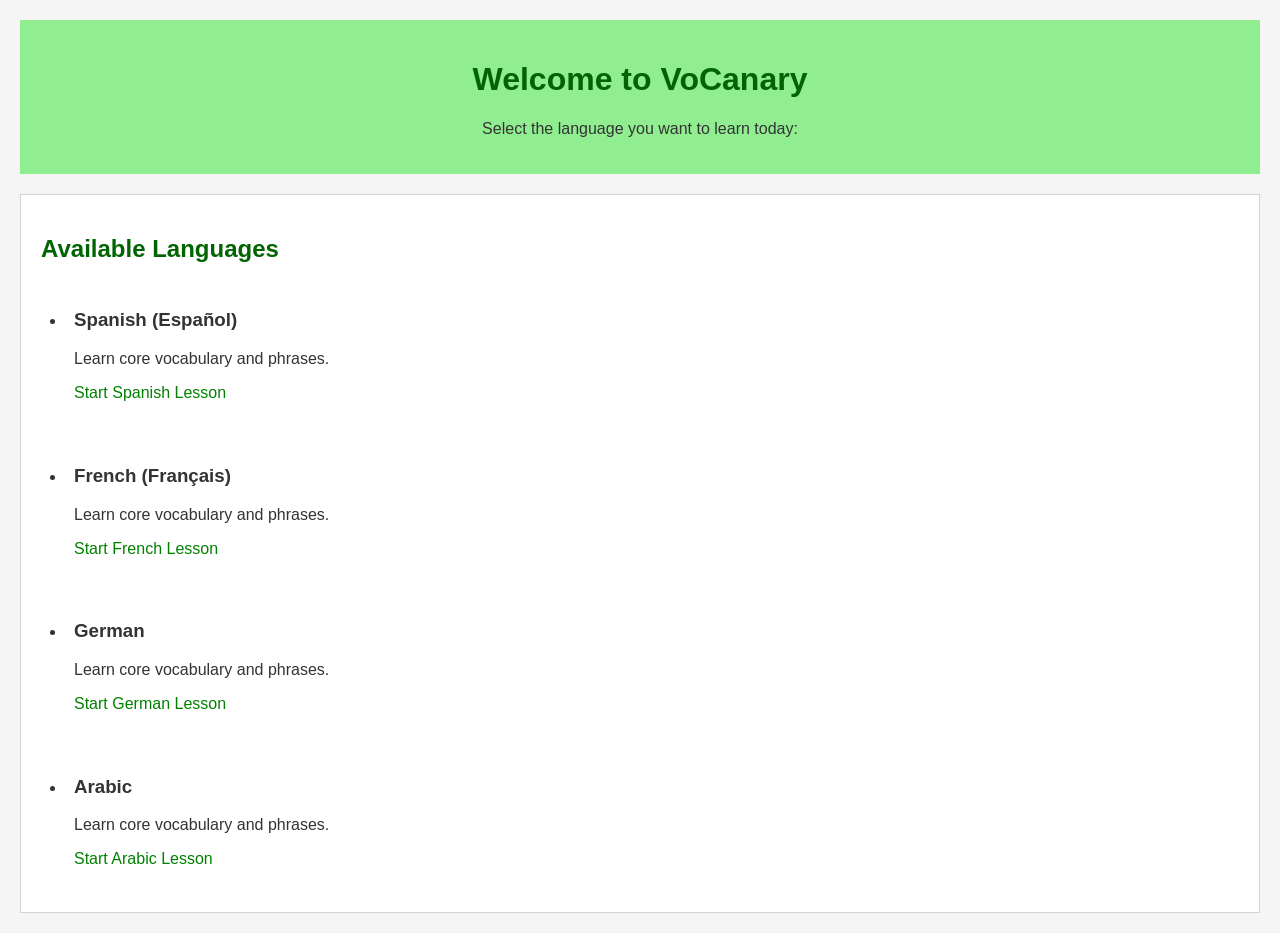
<file: index.html>
<!DOCTYPE html>
<html lang="en">
<head>
    <meta charset="UTF-8">
    <meta name="viewport" content="width=device-width, initial-scale=1.0">
    <title>Language Learning Hub</title>
    <link rel="stylesheet" href="style.css">
</head>
<body>

    <header>
        <h1>Welcome to VoCanary</h1>
        <p>Select the language you want to learn today:</p>
    </header>

    <main>
        <!-- Language Selection Cards -->
        <section>
            <h2>Available Languages</h2>
            <ul>
                <li>
                    <h3>Spanish (Español)</h3>
                    <p>Learn core vocabulary and phrases.</p>
                    <a href="spanish.html">Start Spanish Lesson</a>
                </li>
                <br>
                <li>
                    <h3>French (Français)</h3>
                    <p>Learn core vocabulary and phrases.</p>
                    <a href="french.html">Start French Lesson</a>
                </li>
                <br>
                <li>
                    <h3>German</h3>
                    <p>Learn core vocabulary and phrases.</p>
                    <a href="german.html">Start German Lesson</a>
                </li>
                <br>
                <li>
                    <h3>Arabic</h3>
                    <p>Learn core vocabulary and phrases.</p>
                    <a href="arabic.html">Start Arabic Lesson</a>
                </li>
            </ul>
        </section>
    </main>

</body>
</html>
</file>
<file: style.css>
/* General styling */
body {
    background-color: #f5f5f5;
    font-family: Arial, sans-serif;
    color: #333333;
    margin: 20px;
}

/* Return Home link */
a {
    color: green;
    text-decoration: none;
}

a:hover {
    text-decoration: underline;
}

/* Header */
header {
    background-color: lightgreen;
    text-align: center;
    padding: 20px;
    margin-top: 20px;
    margin-bottom: 20px;
}

header h1 {
    color: darkgreen;
}

/* Sections */
section {
    background-color: white;
    padding: 20px;
    margin-bottom: 20px;
    border: 1px solid lightgray;
}

/* Section headings */
h2 {
    color: darkgreen;
}

/* Vocabulary list */
ul {
    padding-left: 25px;
}

li {
    margin-bottom: 10px;
    padding: 8px;
}

/* Practice input */
input {
    padding: 10px;
    border: 1px solid gray;
}

/* Buttons */
button {
    background-color: green;
    color: white;
    padding: 10px;
    border: none;
    cursor: pointer;
}

button:hover {
    background-color: darkgreen;
}

/* Audio */
audio {
    width: 100%;
}
</file>
